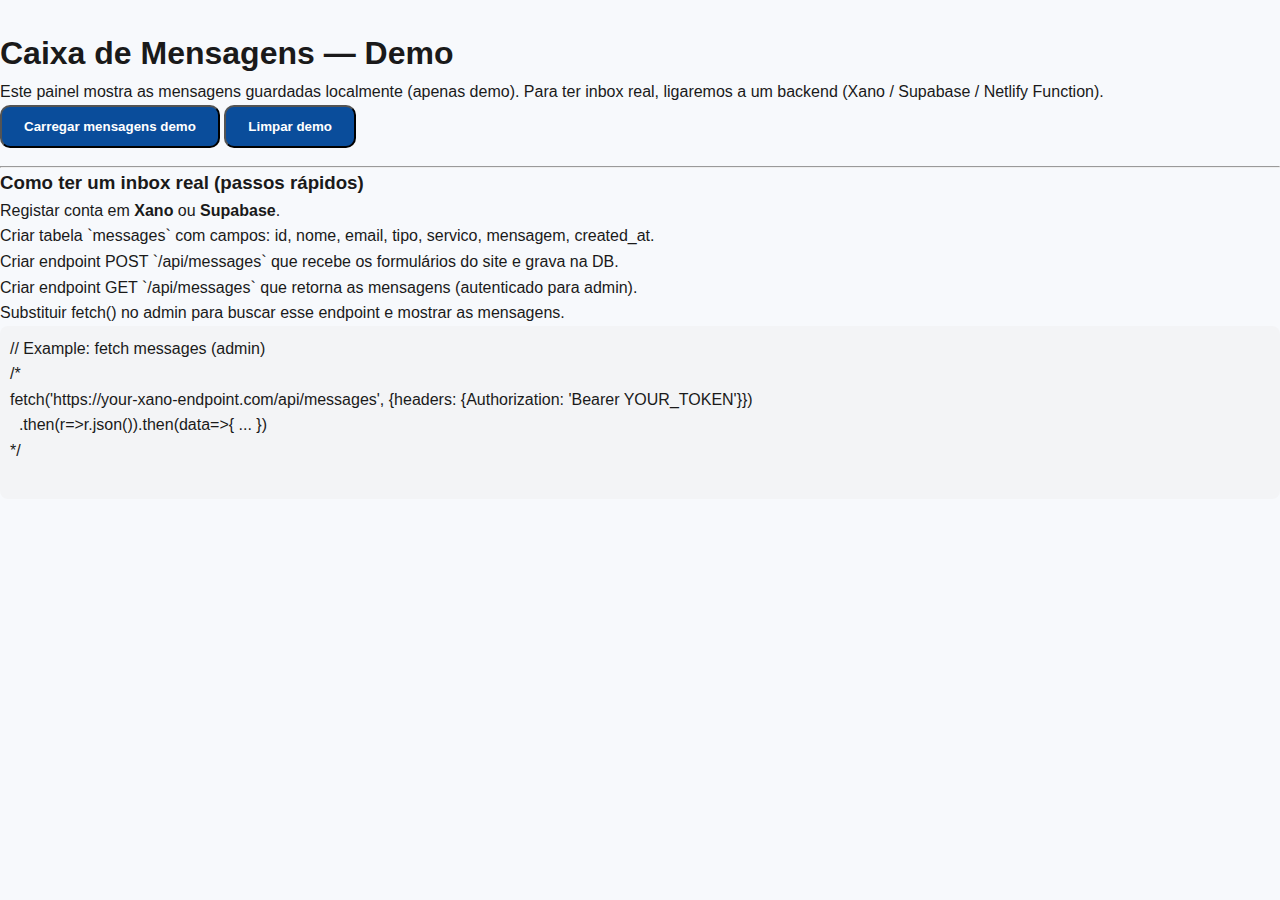
<file: inbox.html>
<!doctype html>
<html lang="pt-BR">
<head><meta charset="utf-8"><meta name="viewport" content="width=device-width,initial-scale=1">
<title>Inbox — Leano (Admin)</title>
<link rel="stylesheet" href="css/style.css"></head>
<body>
  <main class="container" style="padding:28px 0">
    <h1>Caixa de Mensagens — Demo</h1>
    <p>Este painel mostra as mensagens guardadas localmente (apenas demo). Para ter inbox real, ligaremos a um backend (Xano / Supabase / Netlify Function).</p>

    <div class="form-card" style="margin-bottom:18px">
      <button class="btn btn-primary" onclick="loadInbox()">Carregar mensagens demo</button>
      <button class="btn btn-ghost" onclick="clearInbox()">Limpar demo</button>
    </div>

    <div id="inboxList"></div>

    <hr>
    <h3>Como ter um inbox real (passos rápidos)</h3>
    <ol>
      <li>Registar conta em <strong>Xano</strong> ou <strong>Supabase</strong>.</li>
      <li>Criar tabela `messages` com campos: id, nome, email, tipo, servico, mensagem, created_at.</li>
      <li>Criar endpoint POST `/api/messages` que recebe os formulários do site e grava na DB.</li>
      <li>Criar endpoint GET `/api/messages` que retorna as mensagens (autenticado para admin).</li>
      <li>Substituir fetch() no admin para buscar esse endpoint e mostrar as mensagens.</li>
    </ol>

    <pre style="background:#f3f4f6;padding:10px;border-radius:8px">
// Example: fetch messages (admin)
/*
fetch('https://your-xano-endpoint.com/api/messages', {headers: {Authorization: 'Bearer YOUR_TOKEN'}})
  .then(r=>r.json()).then(data=>{ ... })
*/
    </pre>
  </main>

<script>
function loadInbox(){
  const arr = JSON.parse(localStorage.getItem('leano_inbox_demo')||'[]');
  const el = document.getElementById('inboxList');
  if(!arr.length){ el.innerHTML='<div class="form-card">Nenhuma mensagem demo. Envia um contato via chat.html e volta aqui.</div>'; return; }
  el.innerHTML = arr.map(m=>`<div class="form-card" style="margin-bottom:10px">
    <strong>${m.nome}</strong> <small style="color:#6b7280">(${m.tipo})</small><br>
    <small style="color:#6b7280">${new Date(m.id).toLocaleString()}</small>
    <p>${m.mensagem}</p>
    <div><a href="mailto:${m.email}">Responder</a></div>
  </div>`).join('');
}
function clearInbox(){ localStorage.removeItem('leano_inbox_demo'); loadInbox(); }
</script>
</body>
</html>
</file>
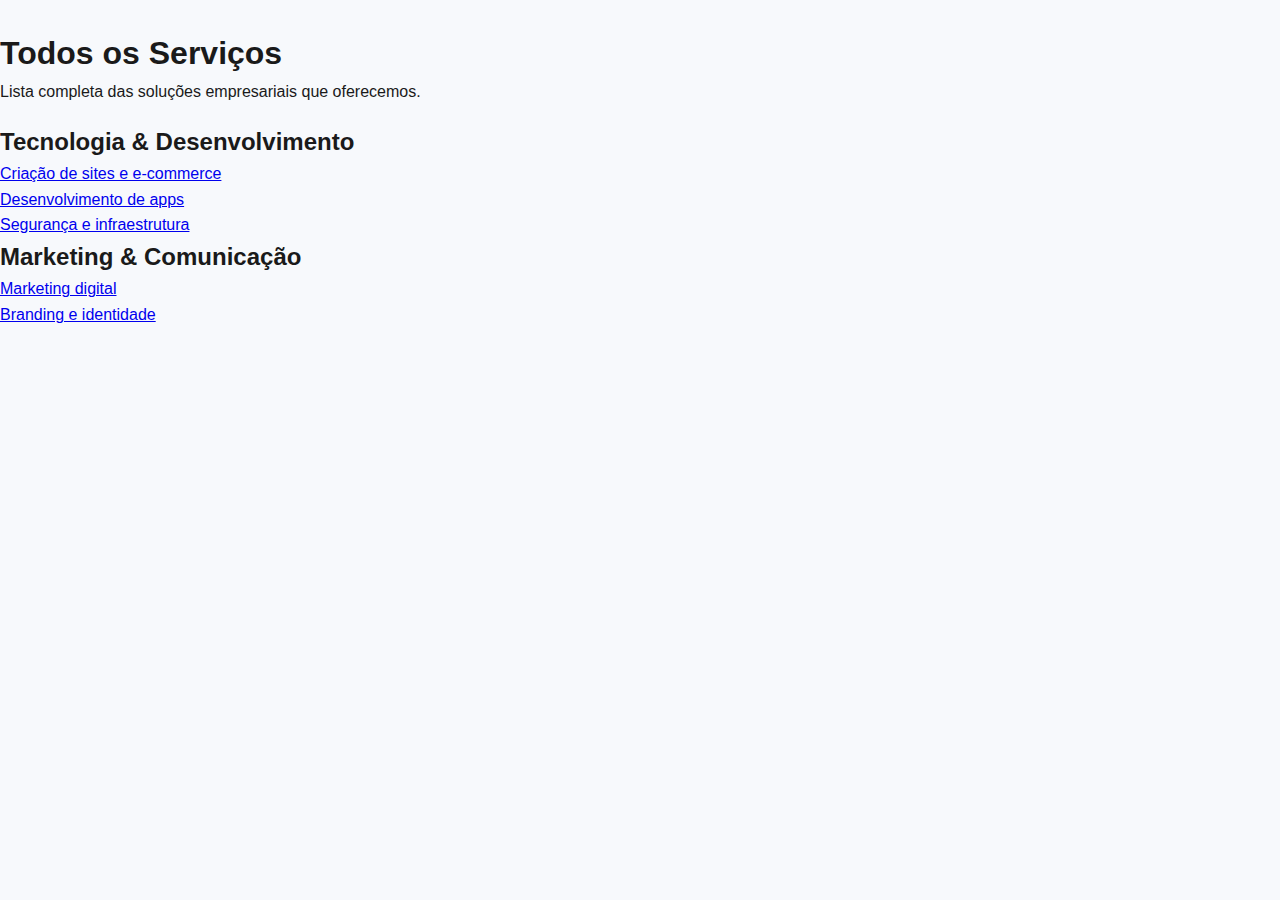
<file: servicos.html>
<!doctype html>
<html lang="pt-BR">
<head>
<meta charset="utf-8"><meta name="viewport" content="width=device-width,initial-scale=1">
<title>Todos os Serviços — Leano</title>
<link rel="stylesheet" href="../css/style.css">
</head>
<body>
  <!-- reutiliza header/menu padrão (podes incluir via copy/paste do index) -->
  <!-- ... para poupar espaço, assume header/menu idêntico ao index.html ... -->

  <main class="container" style="padding-top:28px">
    <h1>Todos os Serviços</h1>
    <p>Lista completa das soluções empresariais que oferecemos.</p>

    <section style="margin-top:18px">
      <h2>Tecnologia & Desenvolvimento</h2>
      <ul>
        <li><a href="servicos/criacao-sites.html">Criação de sites e e-commerce</a></li>
        <li><a href="servicos/desenvolvimento-apps.html">Desenvolvimento de apps</a></li>
        <li><a href="servicos/seguranca.html">Segurança e infraestrutura</a></li>
      </ul>
    </section>

    <section>
      <h2>Marketing & Comunicação</h2>
      <ul>
        <li><a href="servicos/marketing-digital.html">Marketing digital</a></li>
        <li><a href="servicos/branding.html">Branding e identidade</a></li>
      </ul>
    </section>

    <!-- continuar com as categorias (administrativo, financeiro, RH, jurídico, hotelaria, logística, criativo, etc.) -->
  </main>

  <!-- footer similar ao index -->
</body>
</html>
</file>
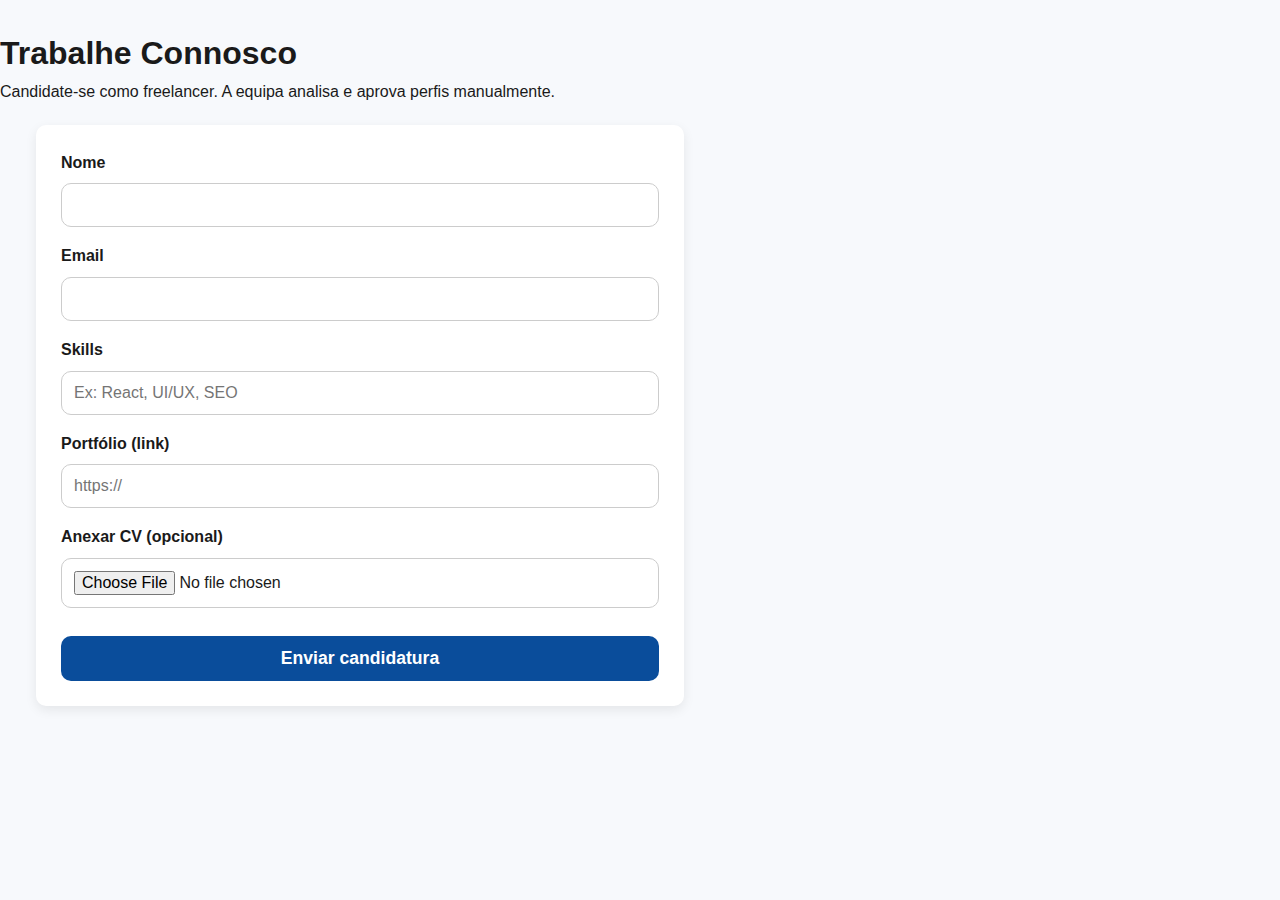
<file: trabalhe.html>
<!doctype html>
<html lang="pt-BR">
<head><meta charset="utf-8"><meta name="viewport" content="width=device-width,initial-scale=1">
<title>Trabalhe Connosco — Leano</title>
<link rel="stylesheet" href="css/style.css"></head>
<body>
  <main class="container" style="padding:28px 0">
    <h1>Trabalhe Connosco</h1>
    <p>Candidate-se como freelancer. A equipa analisa e aprova perfis manualmente.</p>

    <div class="form-card" style="max-width:720px">
      <form id="applyForm" onsubmit="(function(e){e.preventDefault(); alert('Candidatura enviada — receberás um e-mail.'); document.getElementById('applyForm').reset();})(event)">
        <label>Nome</label><input type="text" required>
        <label>Email</label><input type="email" required>
        <label>Skills</label><input type="text" placeholder="Ex: React, UI/UX, SEO">
        <label>Portfólio (link)</label><input type="text" placeholder="https://">
        <label>Anexar CV (opcional)</label><input type="file">
        <div style="margin-top:12px"><button class="btn btn-primary" type="submit">Enviar candidatura</button></div>
      </form>
    </div>
  </main>
</body>
</html>
</file>
<file: css/style.css>
/* ----------------------------- */
/*      CORPORATE DESIGN         */
/* ----------------------------- */

:root {
    --primary: #0A4D9B;
    --primary-light: #e6f0ff;
    --dark: #1a1a1a;
    --gray: #555;
    --light-gray: #f7f9fc;
    --white: #ffffff;
    --radius: 10px;
    --transition: 0.3s ease;
    --shadow: 0 4px 12px rgba(0,0,0,0.08);
}

* {
    margin: 0;
    padding: 0;
    box-sizing: border-box;
    font-family: "Inter", Arial, sans-serif;
}

body {
    background: var(--light-gray);
    color: var(--dark);
    line-height: 1.6;
    padding-bottom: 60px;
}

/* ----------------------------- */
/*            HEADER             */
/* ----------------------------- */

header {
    background: var(--white);
    padding: 16px 20px;
    display: flex;
    justify-content: space-between;
    align-items: center;
    box-shadow: var(--shadow);
    position: sticky;
    top: 0;
    z-index: 99;
}

.logo {
    font-size: 1.4rem;
    font-weight: 700;
    color: var(--primary);
    text-decoration: none;
}

/* ----------------------------- */
/*         NAVIGATION            */
/* ----------------------------- */

nav ul {
    display: flex;
    list-style: none;
    gap: 20px;
}

nav ul li a {
    text-decoration: none;
    color: var(--dark);
    font-weight: 500;
    transition: var(--transition);
}

nav ul li a:hover {
    color: var(--primary);
}

/* MOBILE MENU */
.menu-btn {
    display: none;
    cursor: pointer;
}

@media (max-width: 768px) {

    nav ul {
        position: fixed;
        top: 70px;
        left: 0;
        width: 100%;
        background: white;
        padding: 20px 0;
        flex-direction: column;
        text-align: center;
        display: none;
        box-shadow: var(--shadow);
    }

    nav ul.active {
        display: flex;
    }

    .menu-btn {
        display: block;
        background: var(--primary);
        color: white;
        padding: 10px 14px;
        border-radius: 6px;
        font-size: 1.1rem;
    }
}

/* ----------------------------- */
/*        HERO SECTION           */
/* ----------------------------- */

.hero {
    text-align: center;
    padding: 80px 20px;
    background: var(--white);
    box-shadow: var(--shadow);
    margin-bottom: 30px;
}

.hero h1 {
    font-size: 2.4rem;
    font-weight: 700;
    margin-bottom: 16px;
}

.hero p {
    color: var(--gray);
    margin-bottom: 25px;
}

.btn {
    display: inline-block;
    padding: 12px 22px;
    background: var(--primary);
    color: white;
    text-decoration: none;
    border-radius: var(--radius);
    transition: var(--transition);
    font-weight: 600;
}

.btn:hover {
    background: #083e7a;
}

/* ----------------------------- */
/*         SERVICES              */
/* ----------------------------- */

.section {
    width: 90%;
    margin: auto;
    margin-top: 40px;
}

.service-card {
    background: white;
    padding: 18px;
    border-radius: var(--radius);
    box-shadow: var(--shadow);
    margin-bottom: 25px;
    overflow: hidden;
}

.service-card img {
    width: 100%;
    border-radius: var(--radius);
    margin-bottom: 12px;
}

.service-card h3 {
    color: var(--primary);
    margin-bottom: 6px;
}

.service-card p {
    color: var(--gray);
    margin-bottom: 10px;
}

/* ----------------------------- */
/*       SERVICE DETAILS         */
/* ----------------------------- */

.details-container {
    background: white;
    padding: 30px;
    border-radius: var(--radius);
    width: 90%;
    margin: 40px auto;
    box-shadow: var(--shadow);
}

.details-container h1 {
    color: var(--primary);
    margin-bottom: 15px;
}

/* ----------------------------- */
/*         FORMS                 */
/* ----------------------------- */

form {
    background: white;
    padding: 25px;
    border-radius: var(--radius);
    box-shadow: var(--shadow);
    width: 90%;
    margin: 20px auto;
}

form label {
    font-weight: 600;
    margin-bottom: 8px;
    display: block;
}

form input, form textarea, form select {
    width: 100%;
    padding: 12px;
    border: 1px solid #ccc;
    margin-bottom: 16px;
    border-radius: var(--radius);
    font-size: 1rem;
}

form button {
    width: 100%;
    padding: 14px;
    background: var(--primary);
    color: white;
    border: none;
    border-radius: var(--radius);
    cursor: pointer;
    font-size: 1.1rem;
    font-weight: bold;
    transition: var(--transition);
}

form button:hover {
    background: #083e7a;
}

/* ----------------------------- */
/*           FOOTER              */
/* ----------------------------- */

footer {
    background: var(--primary);
    color: white;
    padding: 20px;
    text-align: center;
    margin-top: 40px;
}

footer a {
    color: #cfe4ff;
    text-decoration: none;
    margin: 0 8px;
}

footer a:hover {
    color: white;
    text-decoration: underline;
       }
</file>
